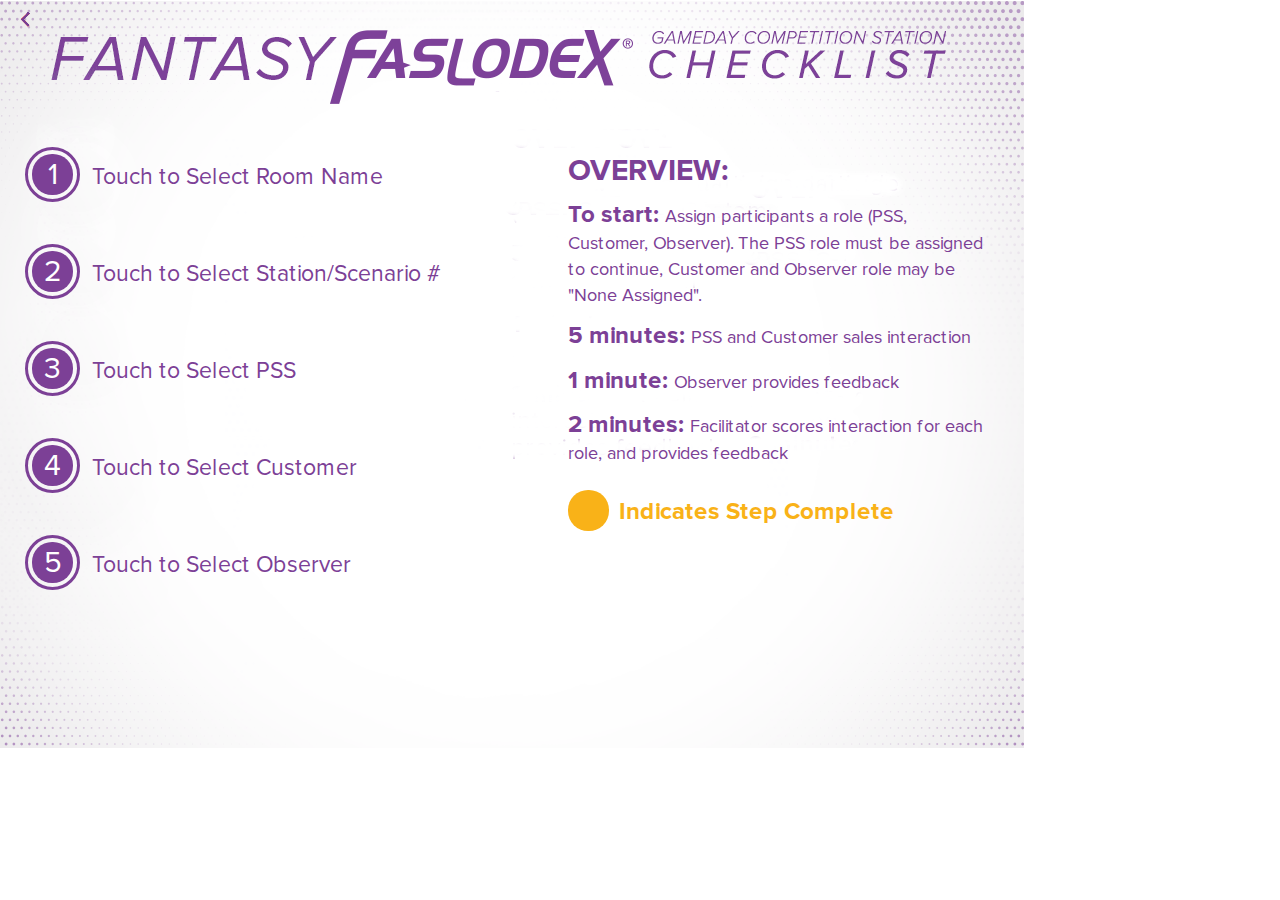
<file: Faslodex/Faslodex_dev/index.html>
<!DOCTYPE html>
<html>

    <head>
        <meta charset="utf-8">
        <meta name = "viewport" content = "initial-scale = 1.0, maximum-scale = 1.0, user-scalable = no, width = device-width">
        <link rel="stylesheet" type="text/css" href="main.css">
        <link href="bootstrap.css" rel="stylesheet">
        <script src="jquery.js"></script>
        <script src="jquery-mobile.js"></script>
		<script src="wwid.js"></script>
        <script src="main.js"></script>
        
    </head>
    
    <body ontouchstart="">
    
        <div id="returnBtn"></div>
        
        <section id="app">
            <div id="app-body">
            
                <!--Screen 1-->
                <section id="screen-1">
                    <div class="section-inner container-fluid">
                        <div class="row">
                            <div class="col-md-6">
                            
                                 <div class="faslodex-select" id="room-name">
                                     
                                     <div class="instruction-num">
                                         <div class="outer-circle">
                                             <div class="inner-circle">
                                                 <span>1</span>
                                             </div> 
                                         </div>
                                     </div>
                                     
                                     <h1>Touch to Select Room Name</h1>
                                     
                                 </div>
                                 <div data-select="room-name" class="bold faslodex-select-options">
                                         <div class="option initial">Touch to Select Room Name</div>
                                         <div class="option">Palm Event Center AB</div>
                                         <div class="option">Palm Event Center CD</div>
                                         <div class="option">Palm Event Center IJ</div>
                                         <div class="option">Palm Event Center KL</div>
                                         
                                 </div>
                                 
                                 <div class="faslodex-select" id="station">
                                     
                                     <div class="instruction-num">
                                         <div class="outer-circle">
                                             <div class="inner-circle">
                                                 <span>2</span>
                                             </div> 
                                         </div>
                                     </div>
                                     
                                     <h1>Touch to Select Station/Scenario #</h1>
                                     
                                 </div>
                                 <div data-select="station" class="bold faslodex-select-options">
                                         <div class="option initial">Touch to Select Station/Scenario #</div>
									     <div class="option"><span class="bold">1:</span> High AI user (AI, Combo Trialist)</div>
									     <div class="option"><span class="bold">2:</span> Skeptic (FASLODEX Combination)</div>
									     <div class="option"><span class="bold">3:</span> High AI user (AI, Combo Trialist)</div>
									     <div class="option"><span class="bold">5:</span> Skeptic (FASLODEX Combination)</div>
									     <div class="option"><span class="bold">6:</span> High AI user (AI, Combo Trialist)</div>
									     <div class="option"><span class="bold">7:</span> Skeptic (FASLODEX Combination)</div>
                                         
                                 </div>
                                  
                                 <div class="faslodex-select json-heading" id="pss">
                                 
                                     <div class="instruction-num">
                                         <div class="outer-circle">
                                             <div class="inner-circle">
                                                 <span>3</span>
                                             </div> 
                                         </div>
                                     </div>
                                     
                                     <h1>Touch to Select PSS</h1>
                                     
                                 </div>
                                 
                                 <div data-select="pss" class="bold faslodex-select-options json-select">
                                     <div class="option initial selected no-remove">Touch to Select PSS</div>    
                                 </div>
                                 
                                 <div class="faslodex-select json-heading" id="customer">
                                     
                                     <div class="instruction-num">
                                         <div class="outer-circle">
                                             <div class="inner-circle">
                                                 <span>4</span>
                                             </div> 
                                         </div>
                                     </div>
                                     
                                     <h1>Touch to Select Customer</h1>
                                     
                                 </div>
                                 
                                 <div data-select="customer" class="bold faslodex-select-options json-select">
                                         <div class="option initial selected no-remove">Touch to Select Customer</div>      
                                         <div class="option none no-remove" data-userid="0">None Assigned</div> 
                                 </div>
                                 
                                 <div class="faslodex-select json-heading" id="observer">
                                     
                                     <div class="instruction-num">
                                         <div class="outer-circle">
                                             <div class="inner-circle">
                                                 <span>5</span>
                                             </div> 
                                         </div>
                                     </div>
                                     
                                     <h1>Touch to Select Observer</h1>
                                 </div>
                                 
                                 <div data-select="observer" class="bold faslodex-select-options json-select">
                                         <div class="option initial selected no-remove">Touch to Select Observer</div>
                                         <div class="option none no-remove" data-userid="0">None Assigned</div>
                                 </div>
                                 
                            </div>
                            <div class="col-md-6 last">
                                <h1 class="bold">OVERVIEW:</h1>
                                
                                <p><span class="bold">To start: </span>Assign participants a role (PSS, Customer, Observer). The PSS role must be assigned to continue, Customer and Observer role may be "None Assigned".</p>
                                <p><span class="bold">5 minutes: </span>PSS and Customer sales interaction</p>
                                <p><span class="bold">1 minute: </span>Observer provides feedback</p>
                                <p><span class="bold">2 minutes: </span>Facilitator scores interaction for each role, and provides feedback</p>
                                <p class="orange notice-text bold"><span class="inner-circle"></span>Indicates Step Complete</p>
                                <div class="button next one delay"><span>BEGIN</span></div>
                            </div>
                        </div>
                    </div>
                </section>
                
                <!--Screen 2-->
                <section id="screen-2">
                    <div class="section-inner container-fluid">
                        <div class="row">
                            <div class="col-md-12">
                                <div id="purple-skew">
                                    <div><span class="bold">STATION 4:</span> MONOTHERAPY CALL: BONE-ONLY NON-VISCERAL PATIENT</div>
                                </div>
                            </div>
                            <div class="col-md-12">
                                <form id="faslodex-form" method="post" action="#">
                                    <div class="col-md-6">
                                        <div id="orange-section">
                                            <div class="role-section">
                                                <div class="role-title bold">PSS ROLE</div>
                                                <div class="name-section bold">John Doe</div>
                                            </div>
                                            <div class="rating-section orange">
                                                <div class="rating-header">
                                                    <div class="rating-numbers bold">
                                                         <span>1</span>
                                                         <span>2</span>
                                                         <span>3</span>
                                                         <span>4</span>
                                                         <span>5</span>
                                                    </div>
                                                    <div class="rating-header-text bold">
                                                        <p>CRITERIA: COMBINATION</p>
                                                        <p>THERAPY / HIGH AI USER</p>
                                                    </div>
                                                </div>
                                                <div class="radio-row first">
                                                    <div class="radio-section">
                                                        <div class="radio-elem">
                                                            <div class="radio-inner" data-value="1" data-question="orange-1">
                                                                <div class="inner-circle"></div>
                                                            </div>
                                                        </div>
                                                        <div class="radio-elem">
                                                            <div class="radio-inner" data-value="2" data-question="orange-1">
                                                                <div class="inner-circle"></div>
                                                            </div>
                                                        </div>
                                                        <div class="radio-elem">
                                                            <div class="radio-inner" data-value="3" data-question="orange-1">
                                                                <div class="inner-circle"></div>
                                                            </div>
                                                        </div>
                                                        <div class="radio-elem">
                                                            <div class="radio-inner" data-value="4" data-question="orange-1">
                                                                <div class="inner-circle"></div>
                                                            </div>
                                                        </div>
                                                        <div class="radio-elem">
                                                            <div class="radio-inner" data-value="5" data-question="orange-1">
                                                                <div class="inner-circle"></div>
                                                            </div>
                                                        </div>
                                                    </div>
                                                    <div class="rating-text first">
                                                        <p>Used the AZ Selling Framework throughout the call</p>
                                                    </div>
                                                </div>
                                                <div class="radio-row second">
                                                    <div class="radio-section">
                                                        <div class="radio-elem">
                                                            <div class="radio-inner" data-value="1" data-question="orange-2">
                                                                <div class="inner-circle"></div>
                                                            </div>
                                                        </div>
                                                        <div class="radio-elem">
                                                            <div class="radio-inner" data-value="2" data-question="orange-2">
                                                                <div class="inner-circle"></div>
                                                            </div>
                                                        </div>
                                                        <div class="radio-elem">
                                                            <div class="radio-inner" data-value="3" data-question="orange-2">
                                                                <div class="inner-circle"></div>
                                                            </div>
                                                        </div>
                                                        <div class="radio-elem">
                                                            <div class="radio-inner" data-value="4" data-question="orange-2">
                                                                <div class="inner-circle"></div>
                                                            </div>
                                                        </div>
                                                        <div class="radio-elem">
                                                            <div class="radio-inner" data-value="5" data-question="orange-2">
                                                                <div class="inner-circle"></div>
                                                            </div>
                                                        </div>
                                                    </div>
                                                    <div class="rating-text second">
                                                        <p>Created positive tension between the customer and the current approach/problem</p>
                                                    </div>
                                                </div>
                                                <div class="radio-row third">
                                                    <div class="radio-section">
                                                        <div class="radio-elem">
                                                            <div class="radio-inner" data-value="1" data-question="orange-3">
                                                                <div class="inner-circle"></div>
                                                            </div>
                                                        </div>
                                                        <div class="radio-elem">
                                                            <div class="radio-inner" data-value="2" data-question="orange-3">
                                                                <div class="inner-circle"></div>
                                                            </div>
                                                        </div>
                                                        <div class="radio-elem">
                                                            <div class="radio-inner" data-value="3" data-question="orange-3">
                                                                <div class="inner-circle"></div>
                                                            </div>
                                                        </div>
                                                        <div class="radio-elem">
                                                            <div class="radio-inner" data-value="4" data-question="orange-3">
                                                                <div class="inner-circle"></div>
                                                            </div>
                                                        </div>
                                                        <div class="radio-elem">
                                                            <div class="radio-inner" data-value="5" data-question="orange-3">
                                                                <div class="inner-circle"></div>
                                                            </div>
                                                        </div>
                                                    </div>
                                                    <div class="rating-text third">
                                                        <p>Positioned the brand as a personalized solution and created value by linking AZAP-approved messages to the unment need</p>
                                                        <ul>
                                                            <li>Focused on launch combination indication with Paloma 3 clinical data and practice-aligned patient profiles</li>
                                                            <li>Reinforced monotherapy use for non-combination patients (after anti-estrogen)</li>
                                                            
                                                        </ul>
                                                    </div>
                                                </div> 
                                                <div class="radio-row last">
                                                    <div class="radio-section">
                                                        <div class="radio-elem">
                                                            <div class="radio-inner" data-value="1" data-question="orange-4">
                                                                <div class="inner-circle"></div>
                                                            </div>
                                                        </div>
                                                        <div class="radio-elem">
                                                            <div class="radio-inner" data-value="2" data-question="orange-4">
                                                                <div class="inner-circle"></div>
                                                            </div>
                                                        </div>
                                                        <div class="radio-elem">
                                                            <div class="radio-inner" data-value="3" data-question="orange-4">
                                                                <div class="inner-circle"></div>
                                                            </div>
                                                        </div>
                                                        <div class="radio-elem">
                                                            <div class="radio-inner" data-value="4" data-question="orange-4">
                                                                <div class="inner-circle"></div>
                                                            </div>
                                                        </div>
                                                        <div class="radio-elem">
                                                            <div class="radio-inner" data-value="5" data-question="orange-4">
                                                                <div class="inner-circle"></div>
                                                            </div>
                                                        </div>
                                                    </div>
                                                    <div class="rating-text last">
                                                        <p>Gained a specific agreement for action that was aligned with the sales discussion and the customer's unmet need</p>
                                                    </div>
                                                </div>
                                            </div>
                                            <div class="bold textbox orange">
                                                <p class="notes">NOTES: (Optional)</p>
                                                <textarea placeholder="Touch to Activate Keyboard">
                                                </textarea>
                                            </div>
                                        </div>
                                        <div class="button prev delay"><span>RETURN TO MAIN MENU</span></div>
                                        
                                    </div>
                                    <div class="attention-msg"><span class="exclamation">!</span>Attention: You must rate all active criteria to Submit</div>
                                    <div class="col-md-6">
                                        <div id="maroon-section">
                                            <div id="maroon-overlay"></div>
                                            <div class="role-section">
                                                <div class="role-title bold">CUSTOMER ROLE</div>
                                                <div class="name-section bold">Jane Doe</div>
                                            </div>
                                            <div class="rating-section maroon">
                                                <div class="rating-header">
                                                    <div class="rating-numbers bold">
                                                         <span>1</span>
                                                         <span>2</span>
                                                         <span>3</span>
                                                         <span>4</span>
                                                         <span>5</span>
                                                    </div>
                                                    <div class="rating-header-text bold">
                                                        <p>CRITERIA: COMBINATION</p>
                                                        <p>THERAPY / HIGH AI USER</p>
                                                    </div>
                                                </div>
                                                <div class="radio-row first">
                                                    <div class="radio-section">
                                                        <div class="radio-elem">
                                                            <div class="radio-inner" data-value="1" data-question="maroon-1">
                                                                <div class="inner-circle"></div>
                                                            </div>
                                                        </div>
                                                        <div class="radio-elem">
                                                            <div class="radio-inner" data-value="2" data-question="maroon-1">
                                                                <div class="inner-circle"></div>
                                                            </div>
                                                        </div>
                                                        <div class="radio-elem">
                                                            <div class="radio-inner" data-value="3" data-question="maroon-1">
                                                                <div class="inner-circle"></div>
                                                            </div>
                                                        </div>
                                                        <div class="radio-elem">
                                                            <div class="radio-inner" data-value="4" data-question="maroon-1">
                                                                <div class="inner-circle"></div>
                                                            </div>
                                                        </div>
                                                        <div class="radio-elem">
                                                            <div class="radio-inner" data-value="5" data-question="maroon-1">
                                                                <div class="inner-circle"></div>
                                                            </div>
                                                        </div>
                                                    </div>
                                                    <div class="rating-text ">
                                                        <p>Conveyed that he/she was motivated by the experience, dependability, and tolerability of AIs</p>
                                                    </div>
                                                </div>
                                                <div class="radio-row last">
                                                    <div class="radio-section">
                                                        <div class="radio-elem">
                                                            <div class="radio-inner" data-value="1" data-question="maroon-2">
                                                                <div class="inner-circle"></div>
                                                            </div>
                                                        </div>
                                                        <div class="radio-elem">
                                                            <div class="radio-inner" data-value="2" data-question="maroon-2">
                                                                <div class="inner-circle"></div>
                                                            </div>
                                                        </div>
                                                        <div class="radio-elem">
                                                            <div class="radio-inner" data-value="3" data-question="maroon-2">
                                                                <div class="inner-circle"></div>
                                                            </div>
                                                        </div>
                                                        <div class="radio-elem">
                                                            <div class="radio-inner" data-value="4" data-question="maroon-2">
                                                                <div class="inner-circle"></div>
                                                            </div>
                                                        </div>
                                                        <div class="radio-elem">
                                                            <div class="radio-inner" data-value="5" data-question="maroon-2">
                                                                <div class="inner-circle"></div>
                                                            </div>
                                                        </div>
                                                    </div>
                                                    <div class="rating-text last">
                                                        <p>Indicated that he/she was looking for OS benefit and questioned OS benefit shown with palbociclib</p>
                                                    </div>
                                                </div>
                                            </div>
                                            <div class="bold textbox maroon">
                                                <p class="notes">NOTES: (Optional)</p>
                                                <textarea placeholder="Touch to Activate Keyboard">
                                                </textarea>
                                            </div>
                                        </div>
                                        <div id="purple-section">
                                            <div id="purple-overlay"></div>
                                            <div class="role-section">
                                                <div class="role-title bold">OBSERVER ROLE</div>
                                                <div class="name-section bold">Joe Smith</div>
                                            </div>
                                            <div class="rating-section purple">
                                                <div class="rating-header">
                                                    <div class="rating-numbers bold">
                                                         <span>1</span>
                                                         <span>2</span>
                                                         <span>3</span>
                                                         <span>4</span>
                                                         <span>5</span>
                                                    </div>
                                                    <div class="rating-header-text bold">
                                                        <p>CRITERIA</p>
                                                    </div>
                                                </div>
                                                <div class="radio-row first">
                                                    <div class="radio-section">
                                                        <div class="radio-elem">
                                                            <div class="radio-inner" data-value="1" data-question="purple-1">
                                                                <div class="inner-circle"></div>
                                                            </div>
                                                        </div>
                                                        <div class="radio-elem">
                                                            <div class="radio-inner" data-value="2" data-question="purple-1">
                                                                <div class="inner-circle"></div>
                                                            </div>
                                                        </div>
                                                        <div class="radio-elem">
                                                            <div class="radio-inner" data-value="3" data-question="purple-1">
                                                                <div class="inner-circle"></div>
                                                            </div>
                                                        </div>
                                                        <div class="radio-elem">
                                                            <div class="radio-inner" data-value="4" data-question="purple-1">
                                                                <div class="inner-circle"></div>
                                                            </div>
                                                        </div>
                                                        <div class="radio-elem">
                                                            <div class="radio-inner" data-value="5" data-question="purple-1">
                                                                <div class="inner-circle"></div>
                                                            </div>
                                                        </div>
                                                    </div>
                                                    <div class="rating-text first">
                                                        <p>Demonstrated understanding of scenario as a whole</p>
                                                    </div>
                                                </div>
                                                <div class="radio-row last">
                                                    <div class="radio-section">
                                                        <div class="radio-elem">
                                                            <div class="radio-inner" data-value="1" data-question="purple-2">
                                                                <div class="inner-circle"></div>
                                                            </div>
                                                        </div>
                                                        <div class="radio-elem">
                                                            <div class="radio-inner" data-value="2" data-question="purple-2">
                                                                <div class="inner-circle"></div>
                                                            </div>
                                                        </div>
                                                        <div class="radio-elem">
                                                            <div class="radio-inner" data-value="3" data-question="purple-2">
                                                                <div class="inner-circle"></div>
                                                            </div>
                                                        </div>
                                                        <div class="radio-elem">
                                                            <div class="radio-inner" data-value="4" data-question="purple-2">
                                                                <div class="inner-circle"></div>
                                                            </div>
                                                        </div>
                                                        <div class="radio-elem">
                                                            <div class="radio-inner" data-value="5" data-question="purple-2">
                                                                <div class="inner-circle"></div>
                                                            </div>
                                                        </div>
                                                    </div>
                                                    <div class="rating-text last">
                                                        <p>Identified at least one strength and one area for improvement</p>
                                                    </div>
                                                </div>
                                            </div>
                                            <div class="textbox purple bold">
												<p class="notes">NOTES: (Optional)</p>
                                                <textarea placeholder="Touch to Activate Keyboard">
                                                </textarea>
                                            </div>
                                        </div>
                                        <input type="submit" class="button input next delay two" value="SUBMIT" />
                                    </div>
                                    <!--hidden form fields-->
                                    <input type="hidden" name="userID" value="" />
                                    <input type="hidden" name="eventID" value="" />
                                    <input type="hidden" name="room" value="" />
                                    <input type="hidden" name="station" value="" />
                                    <input type="hidden" name="pss" value="" />
                                    <input type="hidden" name="customer" value="0" />
                                    <input type="hidden" name="observer" value="0" />
                                    <!--hidden radio inputs-->
                                    <input type="hidden" name="orange-1" value=""/>
                                    <input type="hidden" name="orange-2" value=""/>
                                    <input type="hidden" name="orange-3" value=""/>
                                    <input type="hidden" name="orange-4" value=""/>
                                    <input type="hidden" name="orange-notes" value=""/>
                                    <input type="hidden" name="maroon-1" value="0"/>
                                    <input type="hidden" name="maroon-2" value="0"/>
                                    <input type="hidden" name="maroon-notes" value=""/>
                                    <input type="hidden" name="purple-1" value="0"/>
                                    <input type="hidden" name="purple-2" value="0"/>
                                    <input type="hidden" name="purple-notes" value=""/>
                                </form>  
                            </div>
                        </div>
                    </div>
                </section>
                
                <!--Screen 3-->
                <section id="screen-3">
                    <div class="section-inner container-fluid">
                        <div class="row">
                            <div class="col-md-12">
                                <div class="message">
                                    <h1><em class="bold">THANK YOU</em></h1>
                                    <h2><em>FOR YOUR SUBMISSION</em></h2>
                                </div>
                                <div class="button prev delay"><span>RETURN TO MAIN MENU</span></div>
                            </div>
                        </div>
                    </div>    
                </section>

                <!--Screen 4-->
                <section id="screen-4">
                    <div class="section-inner container-fluid">
                        <div class="row">
                            <div class="col-md-12">
                                <!--<div class="message">
                                    <p><em class="bold">Attention – This resource is only available when you’re online</em></p>
                                    
                                </div>-->
                                <div class="faslodex-alert"><span>OK</span></div>
                            </div>
                        </div>
                    </div>    
                </section>
                
            </div>
        </section>
        
    </body>
    
</html>
</file>
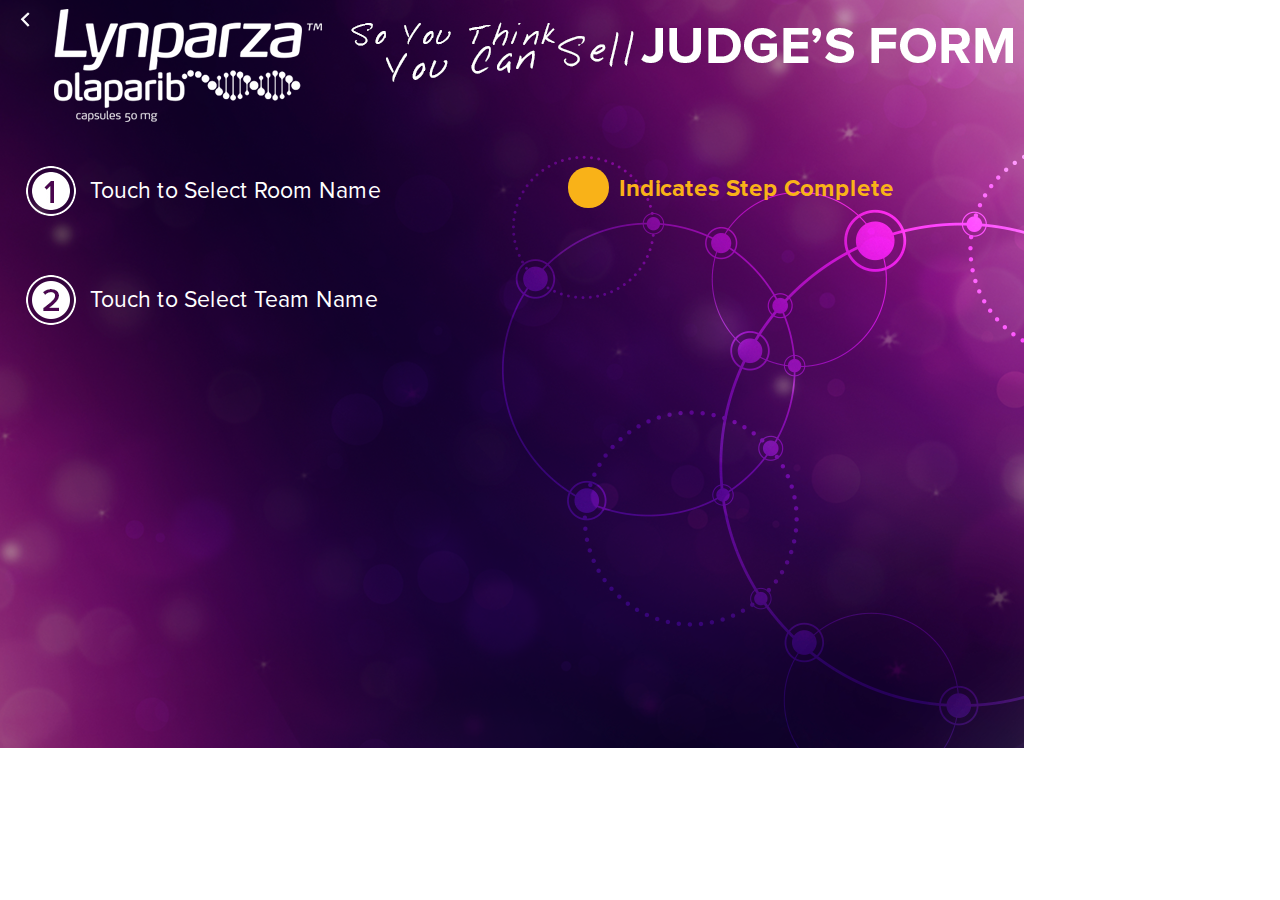
<file: Lynparza/Lynparza_dev/index.html>
<!DOCTYPE html>
<html>

    <head>
        <meta charset="utf-8">
        <meta name = "viewport" content = "initial-scale = 1.0, maximum-scale = 1.0, user-scalable = no, width = device-width">
        <link rel="stylesheet" type="text/css" href="main.css">
        <link href="bootstrap.css" rel="stylesheet">
        <script src="jquery.js"></script>
        <script src="jquery-mobile.js"></script>
        <script src="wwid.js"></script>
        <script src="main.js"></script>
    </head>
    
    <body ontouchstart="">
    
        <div id="returnBtn"></div>
        
        <section id="app">
            <div id="app-body">
            
                <!--Screen 1-->
                <section id="screen-1">
                    <div class="section-inner container-fluid">
                        <div class="row">
                            <div class="col-md-6">
                            
                                 <div class="lynparza-select" id="room-name">
                                     
                                     <div class="instruction-num">
                                         <div class="outer-circle">
                                             <!--<div class="inner-circle">
                                                 <span>1</span>
                                             </div>--> 
                                         </div>
                                     </div>
                                     
                                     <h1>Touch to Select Room Name</h1>
                                     
                                 </div>
                                 <div data-select="room-name" class="bold lynparza-select-options">
                                         <div class="option initial">Touch to Select Room Name</div>
                                         <div class="option">Palm Event Center AB</div>
                                         <div class="option">Palm Event Center CD</div>
                                         <div class="option">Palm Event Center IJ</div>
                                         <div class="option">Palm Event Center KL</div>
                                         
                                 </div>
                                 
                                 <div class="lynparza-select json-heading" id="team-name">
                                     
                                     <div class="instruction-num">
                                         <div class="outer-circle">
                                             <!--<div class="inner-circle">
                                                 <span>2</span>
                                             </div>--> 
                                         </div>
                                     </div>
                                     
                                     <h1>Touch to Select Team Name</h1>
                                     
                                 </div>

                                 <div data-select="team-name" class="bold lynparza-select-options json-select">
                                         <div class="option initial no-remove">Touch to Select Team Name</div>
                                         
                                 </div>
                                 
                                 <div class="button next one delay"><span>BEGIN</span></div>
                            </div>
                            <div class="col-md-6 last">
				<p class="orange notice-text bold"><span class="inner-circle"></span>Indicates Step Complete</p>
                            </div>
                        </div>
                    </div>
                </section>
                
                <!--Screen 2-->
                <section id="screen-2">
                    <div class="section-inner container-fluid">
                        <div class="row">
                            <div class="col-md-12">
                              
                                <div class="button prev delay"><span>RETURN TO MAIN MENU</span></div>
                                <form id="lynparza-form" method="post" action="#">
                                    <input type="submit" class="button input next delay two" value="SUBMIT" style="display: inline-block;">
									<table id="lynparza-table">
										<tr>
											<th><img src="numbers-1.png"/></th>
									        <th><img src="numbers-2.png"/></th>
									        <th><img src="numbers-3.png"/></th>
									        <th><img src="numbers-4.png"/></th>
									        <th><img src="numbers-5.png"/></th>	
										    <th>CRITERIA</th>	
										</tr>
										<tr>
											<td>
                                            	<div data-value="1" data-question="product_uniqueness" class="radio-inner">
                                                	<div class="inner-circle"></div>
                                                </div>
                                            </td>
											<td>
                                            	<div data-value="2" data-question="product_uniqueness" class="radio-inner">
                                                	<div class="inner-circle"></div>
                                                </div>
                                            </td>
											<td>
                                            	<div data-value="3" data-question="product_uniqueness" class="radio-inner">
                                                	<div class="inner-circle"></div>
                                                </div>
                                            </td>
											<td>
                                            	<div data-value="4" data-question="product_uniqueness" class="radio-inner">
                                                	<div class="inner-circle"></div>
                                                </div>
                                            </td>
											<td>
                                            	<div data-value="5" data-question="product_uniqueness" class="radio-inner">
                                                	<div class="inner-circle"></div>
                                                </div>
                                            </td>
											<td>
												<h2 class="bold">Product uniqueness</h2>
												<ul class="bold">
                                                	<li><span>Niraparib:gBRCA PFS = 21 months. Non-gBRCA/HRD+ PFS = 12.9 months.  Non-gBRCAPFS = 9.3 month.</span>
                                                    </li>
													<li><span>Rucaparib: ORR = 54%. mDOR = 9.2 months. PFS = 12.8 months</span></li>
													<li><span>LYNPARZA: PFS = 6.7 months. ORR = 34% (50%-57% in 3-5L platinum-sensitive patients.  mDOR = 7.9 months.<br>
														[LynparzaCompetitive Readiness and Positioning WS, p. 119]</span>
                                                    </li>                
                                                </ul>
											</td>
										</tr>
										<tr>
											<td>
                                            	<div data-value="1" data-question="benefit" class="radio-inner">
                                                	<div class="inner-circle"></div>
                                                </div>
                                            </td>
											<td>
                                            	<div data-value="2" data-question="benefit" class="radio-inner">
                                                	<div class="inner-circle"></div>
                                                </div>
                                            </td>
											<td>
                                            	<div data-value="3" data-question="benefit" class="radio-inner">
                                                	<div class="inner-circle"></div>
                                                </div>
                                            </td>
											<td>
                                            	<div data-value="4" data-question="benefit" class="radio-inner">
                                                	<div class="inner-circle"></div>
                                                </div>
                                            </td>
											<td>
                                            	<div data-value="5" data-question="benefit" class="radio-inner">
                                                	<div class="inner-circle"></div>
                                                </div>
                                            </td>
											<td>
												<h2 class="bold">Benefit to patients/strengths</h2>
												<ul class="bold">
                                                	<li><span>Niraparib: Lesser pill burden with once daily option.  Broader HRD strategy using Myrpad's HRD assay.  First mover advantage in 2L PSR Mtx
                                                    <br>
														Non-gBRCAPFS = 9.3 month.</span>
                                                    </li>
													<li><span>Rucaparib: Lesser pill burden.  Broader g/s BRCA strategy using Foundation assay</span></li>
													<li><span>LYNPARZA: Appropriately described adverse events associated with LYNPARZA.  Efficacy data in platinum-sensitive vs. resistant patient population.</span>
                                                    </li>                
                                                </ul>
											</td>
										</tr>
										<tr>
											<td>
                                            	<div data-value="1" data-question="concerns" class="radio-inner">
                                                	<div class="inner-circle"></div>
                                                </div>
                                            </td>
											<td>
                                            	<div data-value="2" data-question="concerns" class="radio-inner">
                                                	<div class="inner-circle"></div>
                                                </div>
                                            </td>
											<td>
                                            	<div data-value="3" data-question="concerns" class="radio-inner">
                                                	<div class="inner-circle"></div>
                                                </div>
                                            </td>
											<td>
                                            	<div data-value="4" data-question="concerns" class="radio-inner">
                                                	<div class="inner-circle"></div>
                                                </div>
                                            </td>
											<td>
                                            	<div data-value="5" data-question="concerns" class="radio-inner">
                                                	<div class="inner-circle"></div>
                                                </div>
                                            </td>
											<td>
												<h2 class="bold">Perceived concerns</h2>
												<ul class="bold">
                                                	<li><span>Niraparib: High incidence of Gr3/4 hematologic toxicity, high incidence of TEAEs leading to dose reductions and discontinuation.</span></li>
													<li><span>Rucaparib: Non-robust DOR and PFS data, liver toxicity rate, dose reductions caused by TEAEs</span></li>
													<li><span>LYNPARZA: 4th line indication and delay in 2Lm.  Capsule pill burden.  </span>
                                                    </li>                
                                                </ul>
											</td>
										</tr>
										<tr>
											<td>
                                            	<div data-value="1" data-question="takeaways" class="radio-inner">
                                                	<div class="inner-circle"></div>
                                                </div>
                                            </td>
											<td>
                                            	<div data-value="2" data-question="takeaways" class="radio-inner">
                                                	<div class="inner-circle"></div>
                                                </div>
                                            </td>
											<td>
                                            	<div data-value="3" data-question="takeaways" class="radio-inner">
                                                	<div class="inner-circle"></div>
                                                </div>
                                            </td>
											<td>
                                            	<div data-value="4" data-question="takeaways" class="radio-inner">
                                                	<div class="inner-circle"></div>
                                                </div>
                                            </td>
											<td>
                                            	<div data-value="5" data-question="takeaways" class="radio-inner">
                                                	<div class="inner-circle"></div>
                                                </div>
                                            </td>
											<td>
												<h2 class="bold">Key take-aways in favor of approval</h2>
												<ul class="bold">
                                                	<li><span>Niraparib: Additional option for patients.</span></li>
													<li><span>Rucaparib: Additional option for patients.</span></li>
													<li><span>LYNPARZA: Efficacy.  Safety.  Dosing/formulation (current dosing).  First to market.</span>
                                                    </li>                
                                                </ul>
											</td>
										</tr>
										
									</table>
                                    <!--hidden form fields-->
                                    <input type="hidden" name="userID" value="" />
                                    <input type="hidden" name="eventID" value="" />
                                    <input type="hidden" name="room" value="" />
                                    <input type="hidden" name="team" value="" />
                                    <!--hidden radio inputs-->
                                    <input type="hidden" name="product_uniqueness" value=""/>
                                    <input type="hidden" name="benefit" value=""/>
                                    <input type="hidden" name="concerns" value=""/>
                                    <input type="hidden" name="takeaways" value=""/>
                                </form>  
                            </div>
                        </div>
                    </div>
                </section>
                
                <!--Screen 3-->
                <section id="screen-3">
                    <div class="section-inner container-fluid">
                        <div class="row">
                            <div class="col-md-12">
                                <div class="message">
                                    <h1 class="bold">THANK YOU</h1>
                                    <h2>FOR YOUR SUBMISSION</h2>
                                </div>
                                <div class="button prev delay"><span>RETURN TO MAIN MENU</span></div>
                            </div>
                        </div>
                    </div>    
                </section>

                <!--Screen 4-->
                <section id="screen-4">
                    <div class="section-inner container-fluid">
                        <div class="row">
                            <div class="col-md-12">
                                <!--<div class="message">
                                    <p><em class="bold">Attention – This resource is only available when you’re online</em></p>
                                    
                                </div>-->
                                <div class="lynparza-alert"><span>OK</span></div>
                            </div>
                        </div>
                    </div>    
                </section>
                
            </div>
        </section>
        
    </body>
    
</html>
</file>
<file: Faslodex/Faslodex_dev/main.css>
@charset "utf-8";
/* CSS Document */

section#app{
    width:1024px;
	height:748px;
	background-image:url('faslodex_screen.png');
	font-family:'Proxima Nova Rg';
	color:#7c4096;
}

div#app-body {
    max-height: 748px;
    overflow: hidden;
}

section#screen-2,section#screen-3,section#screen-4{
    display:none;
}

.section-inner .col-md-6, section#section-3 .section-inner .col-md-12  {
    height: 748px;
}

.ui-loader.ui-corner-all.ui-body-a.ui-loader-default {
    display: none;
}

.bold{
    font-weight:bold;
}

#returnBtn {
    width: 26px;
    height: 26px;
    margin-top: 6px;
    left: 12px;
    background: url(menu_return_down.png);
    position: absolute;
    cursor:pointer;
    z-index: 20;
}

/*Screen 1*/

section#screen-1 .col-md-6{
    padding-top:125px;
}

section#screen-1 .col-md-6:first-child {
    width: 54%;
}

section#screen-1 .col-md-6:last-child {
    width: 46%;
    /*padding-left: 0;
    padding-right: 5px;*/
}

.faslodex-select {
    padding: 0px 0px 20px 10px;
    cursor: pointer;
    position: relative;
    margin-top: 20px;
}

.faslodex-select.completed {
    color: #f9b218;
}

.faslodex-select.completed .outer-circle {
    border-color: #f9b218;
}

.faslodex-select.completed .inner-circle {
    background-color: #f9b218;
}

.faslodex-select h1 {
    display: inline-block;
    font-size: 23px;
    padding-left: 8px;
}

.instruction-num {
    display: inline-block;
}

.inner-circle {
    background-color: #7c4096;
    width: 41px;
	height: 41px;
    border-radius: 20px;
    text-align: center;
}

.outer-circle {
    width: 55px;
    border-radius: 30px;
    border: 3px solid #7c4096;
    padding: 4px;
}

.inner-circle span {
    font-size: 30px;
	color: #fff;
}

#screen-1 .col-md-6.last h1 {
    font-size: 30px;
	padding-top:10px;
}

#screen-1 .col-md-6.last span{
    font-size: 24px;
}

#screen-1 .col-md-6.last p {
    font-size: 18px;
    max-width: 415px;
}

.faslodex-select-options {
    display: none;
    background-color: white;
    border: 1px solid #7c4096;
    /* border-radius: 5px; */
    margin-top: 2px;
    max-width: 305px;
    margin-left: 79px;
    text-align: center;
    max-height: 150px;
    overflow-y: scroll;
    margin-top: -20px;
}

.faslodex-select-options[data-select="station"] {
    max-width: 305px;
}

#screen-1 .col-md-6.last p.notice-text {
    font-size: 30px;
}


.faslodex-select-options .option {
    cursor: pointer;
    text-align: left;
    margin-left: 2px;
    padding: 10px 0;
}

.selected.option{
    background-color:#7c4096;
    color:white;
}

.button {
    background-color: transparent;
    width: 120px;
    padding: 4px;
    text-align: center;
    border-radius: 5px;
    cursor: pointer;
    color: #7c4096;
    border: 3px solid #7c4096;
}

.button.tap{
    background-color:#7c4096;
}

.button span.tap{
    color:white;
}

section#screen-1 .button {
    display: none;
}

.col-md-6.last .button {
    position: absolute;
    bottom: 15px;
    right: 15px;
}

span.inner-circle {
    display: inline-block;
    background: #F9B218;
    margin-right: 10px;
    position: relative;
    top: 12px;
}

#screen-1 .col-md-6.last p.notice-text {
    font-size: 24px;
}

.option.gray:not(.selected) {
    background-color: silver;
    color: gray;
}

/*Screen 2*/
#screen-2 .button span{
    font-size:24px;
}

#screen-2 .button{
    position:absolute;
    left:0px;
    bottom:15px;
    width: 320px;
}

#screen-2 form {
    width: 100%;
    height: 748px;
}

section#screen-2 .col-md-12 {
    overflow: hidden;
}

div#purple-skew {
    background-color: #7c4096;
    color: white;
    padding-left: 15px;
    transform: skewX(170deg);
    width: 675px;
    float: right;
    position: relative;
    left: 30px;
    margin-top: 95px;
}

div#purple-skew div {
    transform: skewX(10deg);
    letter-spacing: 2.2px;
}

div#purple-skew div .bold{
    text-transform: uppercase;
}

#screen-2 .section-inner .col-md-6{
	height:633px;
}

#maroon-overlay,#purple-overlay{
    position: absolute;
    background-color: rgba(0,0,0,.5);
	width: 94%;
    z-index: 200;
	display:none;
}

#maroon-overlay {
    height: 280px;
    top: 13px;
}

#purple-overlay{
    height: 249px;
    top: 316px;
}

#orange-section {
    height: 545px;
    margin-top: 12.5px;
}

#maroon-section{
    margin-top:12.5px;
}


.role-section{
	color:white;
	height:30px;
}

#orange-section .role-section{
	border: 2px solid #f9b218;
}

#orange-section .role-title{
    background-color: #f9b218;
}

#maroon-section .role-section{
	border: 2px solid #8b1a52;
}

#maroon-section .role-title{
	background-color: #8b1a52;
}

#purple-section .role-section{
	border: 2px solid #7c4096;
}

#purple-section .role-title{
	background-color: #7c4096;
}

.role-title {
    height: 100%;
    width: 135px;
    padding-top: 4px;
    padding-left: 5px;
}

.attention-msg {
    font-size: 21px;
    color: #626262;
    position: absolute;
    top: 577px;
    left: 378px;
}

.exclamation{
    font-size:24px;
    color:#8B1A52;
}

.role-title, .name-section {
    display: inline-block;
}

.name-section {
    position: absolute;
    width: 328px;
    height: 26px;
    background-color: #e8e8e8;
    color: #626262;
    padding-top: 4px;
    padding-left: 10px;
}

#screen-2 input.button.next.delay {
    right: 0;
    left: initial;
    font-size: 24px;
    width: 120px;
	display:none;
}

.rating-section {
    margin-top: 5px;
	height:100%;
}

.rating-section.orange {
    border: 2px solid #f9b218;
    height: 100%;
    max-height: 427px;
}

.rating-section.orange .rating-text.first p {
    padding-top: 9px;
}

.rating-section.orange .rating-text.third p {
    padding-top: 10px;
}

.rating-section.orange .rating-text.last p {
    padding-top: 4px;
}

.rating-section.maroon {
    border: 2px solid #8b1a52;
}

.rating-section.purple {
    border: 2px solid #7c4096;
}

.textbox textarea {
    width: 100%;
    min-height: 60px;
    margin-top:5px;
    padding-left: 8px;
    color: #626262;
    max-height: 60px;
    overflow-y: scroll;
    max-width: 100%;
}

.bold.textbox.orange {
    margin-left: .5px;
}

}
.radio-section {
    width: 135px;
    height: 100%;
    display: inline-block;
}

.rating-numbers, .rating-header-text {
    display: inline-block;
}

.rating-numbers {
    width: 135px;
}

.rating-header-text, .rating-text {
    width:calc(100% - 139px);
}

.rating-header-text{
    color:white;
}

.orange .rating-header{
    background-color:#f9b218;
}

.maroon .rating-header{
    background-color:#8b1a52;
}

.purple .rating-header{
    background-color:#7c4096;
}

.rating-numbers span {
    width: 17%;
    color: white;
    display: inline-block;
    text-align: center;
    position: relative;
    font-size: 12px;
    top: 4px;
}

body .rating-header-text {
    color: white;
    height: 25px;
}

.rating-header-text p {
    margin: 0;
    margin-top: -6px;
    padding-left: 10px;
    position: relative;
    top: 3.5px;
}

#purple-section .rating-header-text p {
    margin-top: 0;
    top: 4px;
}

.rating-numbers.bold {
    height: 30px;
}

#purple-section {
    margin-top: 18px;
}

.orange .rating-header-text, .orange .rating-text, .orange .radio-elem{
    border-color:#f9b218;
}

.maroon .rating-header-text, .maroon .rating-text, .maroon .radio-elem{
    border-color:#8b1a52;
	
}

.purple .rating-header-text, .purple .rating-text, .purple .radio-elem{
    border-color:#7c4096;
}

.radio-section {
    width: 135px;
    height: 100%;
	min-height: 45px;
}

.radio-row {
    max-height: 50px;
}

.radio-row p, .radio-row li {
    line-height: 16px;
    font-size: 16.5px;
	padding: 5px 10px;
	margin:0;
}

p.notes {
    margin: 10px 0 -5px;
}

.orange{
    color:#f9b218;
}

.maroon{
    color:#8b1a52;
}

.purple{
    color:#7c4096;
}

#orange-section .radio-row.first, #orange-section .radio-row.second {
    height: 50px;
    max-height: 50px;
}

#orange-section .radio-row.second {
    height: 58px;
    max-height: 58px;
}

#orange-section .radio-row.first .radio-elem {
    height: 50px;
}

#orange-section .radio-row.second .radio-elem{
    height: 58px;
	max-height:58px;
}

#orange-section .rating-text.first{
    height: 50px;
}

#orange-section .rating-text.second {
	height:58px;
}

#orange-section .radio-row.last{
    height: 70px;
    max-height: 70px;
}

#orange-section .radio-row.last .radio-elem{
    height: 70px;
}

#orange-section .rating-text.last{
    height: 70px;
}

#orange-section .radio-row.third{
    height: 216px;
    max-height: 216px;
}

#orange-section .radio-row.third .radio-elem{
    height: 216px;
}

#orange-section .rating-text.third{
    height: 216px;
}

div#maroon-section .radio-row {
    max-height: 60px;
    height: 60px;
}

#maroon-section .rating-text {
    height: 60px;
}


#purple-section .rating-text {
    height: 45px;
}

#purple-section .radio-row {
    height: 45px;
    max-height: 45px;
}

.rating-text, .radio-section, .rating-header-text{
    display:inline-block;
}

.rating-text{
    color:#626262;
}

.rating-header-text, .rating-text {
    width: 328px;
    border-bottom: 2px solid;
    height: 50px;
    position: relative;
    float: right;
}

.radio-elem {
    height: 50px;
    border-right: 2px solid;
    border-bottom: 2px solid;
    width: 20%;
    float: left;
}

#maroon-section .radio-elem {
    height: 60px;
}

#purple-section .radio-elem {
    height: 45px;
}

.rating-section .last, .rating-section .last * {
    border-bottom: none;
}

.radio-inner .inner-circle {
    height: 16px;
    width: 16px;
    margin-left: 1px;
    margin-top: 1px;
}

#screen-2 .inner-circle {
    background-color:transparent;
}

#orange-section .radio-row.third .radio-inner {
    margin-top: 100px;
}

#orange-section .radio-row.first .radio-inner{
    margin-top:15px;
}

#orange-section .radio-row.second .radio-inner{
    margin-top:17.5px;
}

#orange-section .radio-row.last .radio-inner{
    margin-top:23px;
}

#screen-2 .radio-inner {
    border: 2px solid;
	border-bottom: 2px solid;
    border-radius: 20px;
    height: 22px;
    width: 22px;
	margin-left: 1px;
	cursor:pointer;
}

#orange-section .radio-inner{
	border-color:#f9b218;
}

#maroon-section .radio-inner{
	border-color:#8b1a52;
	margin-top:19px;
}

#purple-section .radio-inner{
	border-color:#7c4096;
	margin-top:12px;
}

#orange-section .inner-circle.selected{
	background-color:#f9b218;
}

#maroon-section .inner-circle.selected{
	background-color:#8b1a52;
}

#purple-section .inner-circle.selected{
	background-color:#7c4096;
}

/*Screen 3*/
section#screen-3 .col-md-12 {
    height: 748px;
}

#screen-3 .button.prev.delay {
    font-size: 24px;
    width: 320px;
    position: absolute;
    left: 50%;
    margin-left: -160px;
    top: 450px;
}


#screen-3 .message {
    text-align: center;
    position:relative;
    top:265px;
}

#screen-3 .message h1 {
    font-size: 90px;
    margin:0;
}

#screen-3 .message h2 {
    font-size: 45px;
    margin: 0;
}

/*Screen 4*/
section#screen-4 .col-md-12 {
    height: 748px;
}

section#screen-4 .message {
    text-align: center;
    font-size: 33px;
    position: relative;
    top: 250px;
}

.faslodex-alert {
    cursor: pointer;
    width: 120px;
    font-size: 24px;
    border: 3px solid #8A004F;
    text-align: center;
    margin-left: 90px;
    position: relative;
    top: 210px;
    border-radius: 5px;
}

.faslodex-alert span {
    color: #8A004F;
}

.faslodex-alert.hover{
    color:white;
    background-color:#8A004F;
}

.faslodex-alert.hover span{
    color: #ffffff;
}


/* This stylesheet generated by Transfonter (http://transfonter.org) on December 18, 2016 6:50 PM */

@font-face {
	font-family: 'Proxima Nova Rg';
	src: url('ProximaNova-Bold.eot');
	src: url('ProximaNova-Bold.eot?#iefix') format('embedded-opentype'),
		url('ProximaNova-Bold.woff') format('woff'),
		url('ProximaNova-Bold.ttf') format('truetype');
	font-weight: bold;
	font-style: normal;
}

@font-face {
	font-family: 'Proxima Nova Rg';
	src: url('ProximaNova-Regular.eot');
	src: url('ProximaNova-Regular.eot?#iefix') format('embedded-opentype'),
		url('ProximaNova-Regular.woff') format('woff'),
		url('ProximaNova-Regular.ttf') format('truetype');
	font-weight: normal;
	font-style: normal;
}
</file>
<file: Lynparza/Lynparza_dev/main.css>
@charset "utf-8";
/* CSS Document */

section#app{
    width:1024px;
	height:748px;
	background-image:url('lyn_blank_background.png');
	font-family:'Proxima Nova Rg';
	color:white;
}

div#app-body {
    max-height: 748px;
    overflow: hidden;
}

section#screen-2,section#screen-3,section#screen-4{
    display:none;
}

.section-inner .col-md-6, section#section-3 .section-inner .col-md-12  {
    height: 748px;
}

.ui-loader.ui-corner-all.ui-body-a.ui-loader-default {
    display: none;
}

.bold{
    font-weight:bold;
}

#returnBtn {
    width: 26px;
    height: 26px;
    margin-top: 6px;
    left: 12px;
    background: url(menu_return.png);
    position: absolute;
    cursor:pointer;
    z-index: 20;
}

/*Screen 1*/

section#screen-1 .col-md-6{
    padding-top:125px;	
}

section#screen-1 .col-md-6:first-child {
    width: 54%;
}

section#screen-1 .col-md-6:last-child {
    width: 46%;
    /*padding-left: 0;
    padding-right: 5px;*/
}

.lynparza-select {
    padding: 0px 0px 20px 10px;
    cursor: pointer;
    margin-top: 20px;
}

.lynparza-select.completed {
    color: #f9b218;
}

.lynparza-select h1 {
    display: inline-block;
    font-size: 23px;
    padding-left: 8px;
}

.instruction-num {
    display: inline-block;
}

.inner-circle {
    background-color: white;
    width: 41px;
	height: 41px;
    border-radius: 20px;
    text-align: center;
}

.outer-circle {
    width: 55px;
    border-radius: 30px;
    /*border: 3px solid white;*/
    padding: 4px;
}

.inner-circle span {
    font-size: 30px;
	color: transparent;
}

#screen-1 .col-md-6.last h1 {
    font-size: 30px;
	padding-top:10px;
}

#screen-1 .col-md-6.last span{
    font-size: 24px;
}

#screen-1 .col-md-6.last p {
    font-size: 18px;
    max-width: 415px;
}

.lynparza-select-options {
    display: none;
    background-color: white;
    border: 1px solid #7c4096;
    /* border-radius: 5px; */
    margin-top: 2px;
    max-width: 305px;
    margin-left: 79px;
    text-align: center;
    max-height: 150px;
    overflow-y: scroll;
    margin-top: -20px;
    margin-bottom:20px;
}

.lynparza-select-options[data-select="station"] {
    max-width: 305px;
}

#screen-1 .col-md-6.last p.notice-text {
    font-size: 30px;
}


.lynparza-select-options .option {
    cursor: pointer;
    text-align: left;
    margin-left: 2px;
    padding: 10px 0;
    color:#7c4096;
}

.selected.option{
    background-color:#7c4096;
    color:white;	
}

.button {
    background-color: transparent;
    width: 120px;
    padding: 4px;
    text-align: center;
    border-radius: 5px;
    cursor: pointer;
    color: white;
    border: 3px solid white;
    font-size:24px;
}

section#screen-1 .button {
    margin-left: 100px;
}

.button.tap{
    background-color:white;	
}

.button span.tap{
    color:#7c4096;
    	
}

section#screen-1 .button {
    display: none;
}

.col-md-6.last .button {
    position: absolute;
    bottom: 15px;
    right: 15px;
}

span.inner-circle {
    display: inline-block;
    background: #F9B218;
    margin-right: 10px;
    position: relative;
    top: 12px;
}

#screen-1 .col-md-6.last p.notice-text {
    font-size: 24px;
    margin-top:30px;
}

#screen-1 .col-md-6.last p {
    font-size: 18px;
    max-width: 415px;
}
.orange {
    color: #f9b218;
}

div#room-name .instruction-num {
    background: url(lynparza-1.png);
    height: 53px;
    width: 53px;
    position: relative;
    top: 20px;
}

.completed#room-name .instruction-num{
    background: url(lynparza-1-gold.png);	
}

div#team-name .instruction-num {
    background: url(lynparza-2.png);
    height: 53px;
    width: 53px;
    position: relative;
    top: 20px;
}

.completed#team-name .instruction-num{
    background: url(lynparza-2-gold.png);	
}

/*Screen 2*/
#screen-2 .button span{
    font-size:20px;
}

#screen-2 .button {
    position: absolute;
    left: 685px;
    top: 76px;
    width: 240px;
}

form#lynparza-form input[type='submit'] {
    border: 3px solid white;
    font-size: 20px;
    left: 930px;
    height: 48px;
    width: 90px;
    padding-top: 5px;
}

#screen-2 form {
    width: 100%;
    height: 748px;
}

section#screen-2 .col-md-12 {
    overflow: hidden;
	padding:0;
}

#screen-2 .radio-inner {
    border: 2px solid #f9b218;
    border-radius: 20px;
    height: 22px;
    width: 22px;
    margin-left: 22px;
    cursor: pointer;
}

.radio-inner .inner-circle {
    height: 16px;
    width: 16px;
    margin-left: 1px;
    margin-top: 1px;
}

.inner-circle {
	background-color: transparent;
    width: 41px;
    height: 41px;
    border-radius: 20px;
    text-align: center;
}

#screen-2 form {
    width: 100%;
    height: 618px;
    margin-top: 130px;
    overflow-y: scroll;
    background-color: white;
	border-top: 3px solid white;
}

table#lynparza-table {
    width: 99.9%;
}

table#lynparza-table h2 {
    color: #7c4096;
    font-size: 20px;
	margin-left:15px;
}

table#lynparza-table td,table#lynparza-table th {
    border: 1px solid #7c4096;
}

table#lynparza-table tr:first-child th:last-child {
    background: #f9b218;
    text-align: center;
	padding:5px;
	font-size:24px;
    letter-spacing:1px;
}

table#lynparza-table td:last-child {
    width: 675px;
}

.inner-circle.selected {
    background-color: #f9b218;
}

table#lynparza-table li {
    list-style-type: disc;
    color: #f9b218;
    margin: 10px 0;
    line-height:24px;
    font-size:24px;
}

table#lynparza-table li span {
    color: #000;
    font-size:16px;
}

table#lynparza-table th {
    background: #2d0836;
    width: 68px;
}


table#lynparza-table tr:first-child img{
	
}

/*Screen 3*/
section#screen-3 .col-md-12 {
    height: 748px;
}

#screen-3 .button.prev.delay {
    font-size: 24px;
    width: 320px;
    position: absolute;
    top: 375px;
}


#screen-3 .message {
    
    position:relative;
    top:200px;
}

#screen-3 .message h1 {
    font-size: 72px;
    margin:0;
}

#screen-3 .message h2 {
    font-size: 45px;
    margin: 0;
}

/*Screen 4*/
section#screen-4 .col-md-12 {
    height: 748px;
}

section#screen-4 .message {
    text-align: center;
    font-size: 33px;
    position: relative;
    top: 250px;
}

.lynparza-alert {
    cursor: pointer;
    width: 120px;
    font-size: 24px;
    border: 3px solid #8A004F;
    text-align: center;
    margin-left: 90px;
    position: relative;
    top: 210px;
    border-radius: 5px;
}

.lynparza-alert span {
    color: #8A004F;
}

.lynparza-alert.hover{
    color:white;
    background-color:#8A004F;
}

.lynparza-alert.hover span{
    color: #ffffff;
}


/* This stylesheet generated by Transfonter (http://transfonter.org) on December 18, 2016 6:50 PM */

@font-face {
	font-family: 'Proxima Nova Rg';
	src: url('ProximaNova-Bold.eot');
	src: url('ProximaNova-Bold.eot?#iefix') format('embedded-opentype'),
		url('ProximaNova-Bold.woff') format('woff'),
		url('ProximaNova-Bold.ttf') format('truetype');
	font-weight: bold;
	font-style: normal;
}

@font-face {
	font-family: 'Proxima Nova Rg';
	src: url('ProximaNova-Regular.eot');
	src: url('ProximaNova-Regular.eot?#iefix') format('embedded-opentype'),
		url('ProximaNova-Regular.woff') format('woff'),
		url('ProximaNova-Regular.ttf') format('truetype');
	font-weight: normal;
	font-style: normal;
}
</file>
